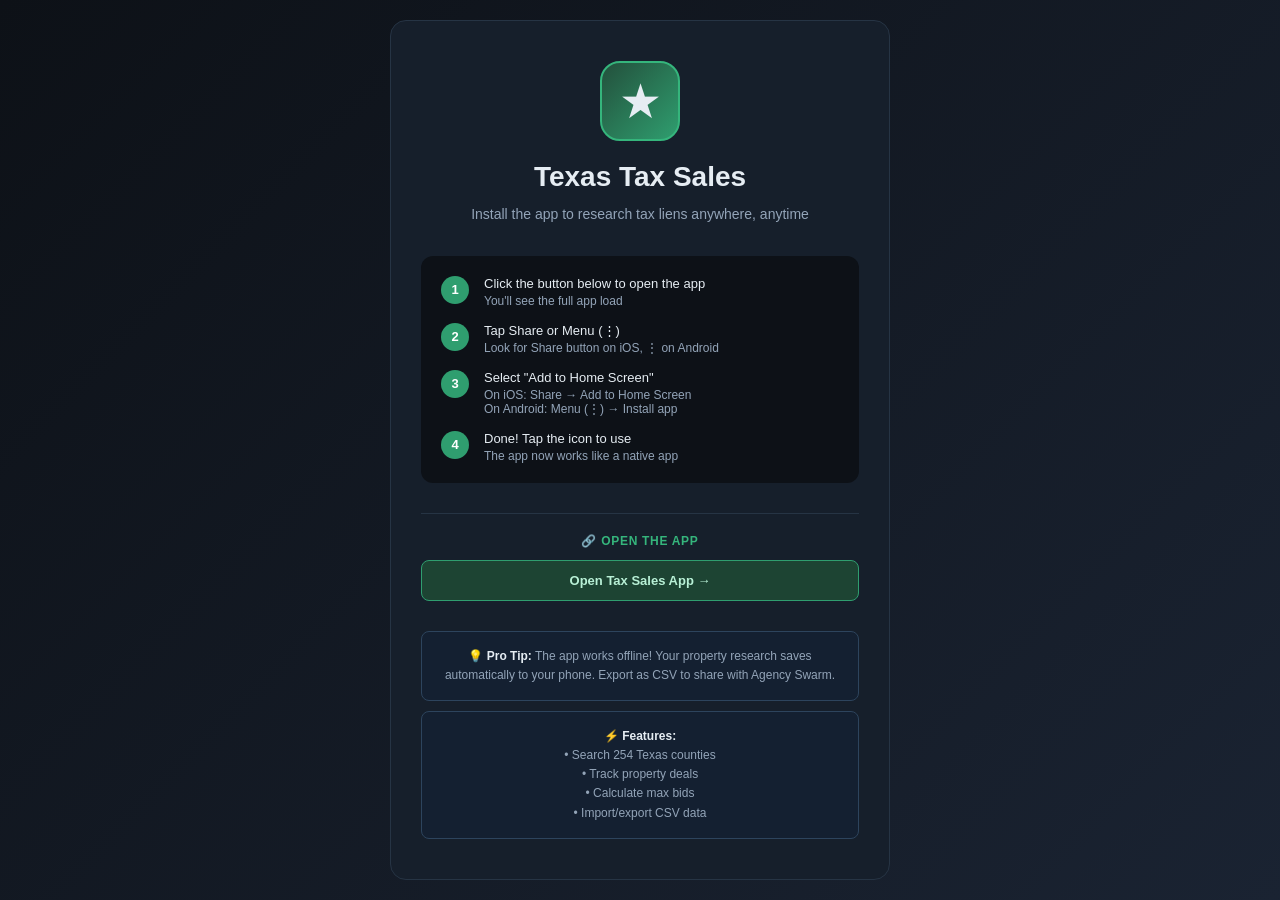
<file: INSTALL.html>
<!DOCTYPE html>
<html lang="en">
<head>
<meta charset="UTF-8">
<meta name="viewport" content="width=device-width, initial-scale=1.0">
<title>Install Tax Sales App</title>
<style>
  * { margin: 0; padding: 0; box-sizing: border-box; }
  body {
    font-family: -apple-system, BlinkMacSystemFont, "Segoe UI", sans-serif;
    background: linear-gradient(135deg, #0d1117, #1a2332);
    color: #e6edf3;
    min-height: 100vh;
    display: flex;
    align-items: center;
    justify-content: center;
    padding: 20px;
  }
  .container {
    max-width: 500px;
    background: #161f2b;
    border: 1px solid #263444;
    border-radius: 16px;
    padding: 40px 30px;
    text-align: center;
  }
  .logo {
    width: 80px;
    height: 80px;
    background: linear-gradient(135deg, #23503c, #2f9e6f);
    border-radius: 20px;
    display: flex;
    align-items: center;
    justify-content: center;
    font-size: 48px;
    margin: 0 auto 20px;
    border: 2px solid #35b57c;
  }
  h1 {
    font-size: 28px;
    margin-bottom: 10px;
    color: #e6edf3;
  }
  .subtitle {
    color: #93a4b8;
    font-size: 14px;
    margin-bottom: 30px;
    line-height: 1.6;
  }
  .steps {
    text-align: left;
    margin: 30px 0;
    background: #0d1117;
    border-radius: 12px;
    padding: 20px;
  }
  .step {
    display: flex;
    gap: 15px;
    margin-bottom: 15px;
    font-size: 13px;
  }
  .step:last-child {
    margin-bottom: 0;
  }
  .step-num {
    background: #2f9e6f;
    color: #fff;
    width: 28px;
    height: 28px;
    border-radius: 50%;
    display: flex;
    align-items: center;
    justify-content: center;
    font-weight: 700;
    flex-shrink: 0;
  }
  .step-text {
    flex: 1;
    color: #e6edf3;
  }
  .step-text small {
    display: block;
    color: #93a4b8;
    margin-top: 3px;
    font-size: 12px;
  }
  .platform-section {
    margin-top: 30px;
    border-top: 1px solid #263444;
    padding-top: 20px;
  }
  .platform-title {
    color: #35b57c;
    font-size: 12px;
    font-weight: 700;
    text-transform: uppercase;
    letter-spacing: 0.7px;
    margin-bottom: 12px;
  }
  .btn {
    display: inline-block;
    width: 100%;
    padding: 12px 20px;
    background: #1d4433;
    border: 1px solid #2f9e6f;
    color: #b8f0d6;
    border-radius: 8px;
    font-weight: 600;
    text-decoration: none;
    margin-bottom: 10px;
    font-size: 13px;
    cursor: pointer;
    transition: all 0.2s;
  }
  .btn:hover {
    background: #235240;
    border-color: #35b57c;
  }
  .btn:active {
    transform: scale(0.98);
  }
  .info-box {
    background: #142031;
    border: 1px solid #2d445d;
    border-radius: 8px;
    padding: 15px;
    margin-top: 20px;
    font-size: 12px;
    color: #93a4b8;
    line-height: 1.6;
  }
  .info-box strong {
    color: #e6edf3;
  }
</style>
</head>
<body>

<div class="container">
  <div class="logo">★</div>
  <h1>Texas Tax Sales</h1>
  <p class="subtitle">Install the app to research tax liens anywhere, anytime</p>

  <div class="steps">
    <div class="step">
      <div class="step-num">1</div>
      <div class="step-text">
        Click the button below to open the app
        <small>You'll see the full app load</small>
      </div>
    </div>
    <div class="step">
      <div class="step-num">2</div>
      <div class="step-text">
        Tap Share or Menu (⋮)
        <small>Look for Share button on iOS, ⋮ on Android</small>
      </div>
    </div>
    <div class="step">
      <div class="step-num">3</div>
      <div class="step-text">
        Select "Add to Home Screen"
        <small>On iOS: Share → Add to Home Screen<br>On Android: Menu (⋮) → Install app</small>
      </div>
    </div>
    <div class="step">
      <div class="step-num">4</div>
      <div class="step-text">
        Done! Tap the icon to use
        <small>The app now works like a native app</small>
      </div>
    </div>
  </div>

  <div class="platform-section">
    <div class="platform-title">🔗 Open the App</div>
    <button class="btn" onclick="goToApp()">Open Tax Sales App →</button>
  </div>

  <div class="info-box">
    <strong>💡 Pro Tip:</strong> The app works offline! Your property research saves automatically to your phone. Export as CSV to share with Agency Swarm.
  </div>

  <div class="info-box" style="margin-top: 10px;">
    <strong>⚡ Features:</strong><br>
    • Search 254 Texas counties<br>
    • Track property deals<br>
    • Calculate max bids<br>
    • Import/export CSV data
  </div>
</div>

<script>
  function goToApp() {
    // Redirect to the app
    window.location.href = '/';
  }

  // Auto-redirect if this page is accessed from within the app
  if (window.location.pathname === '/INSTALL.html') {
    // Let them see the instructions first
  }
</script>

</body>
</html>
</file>
